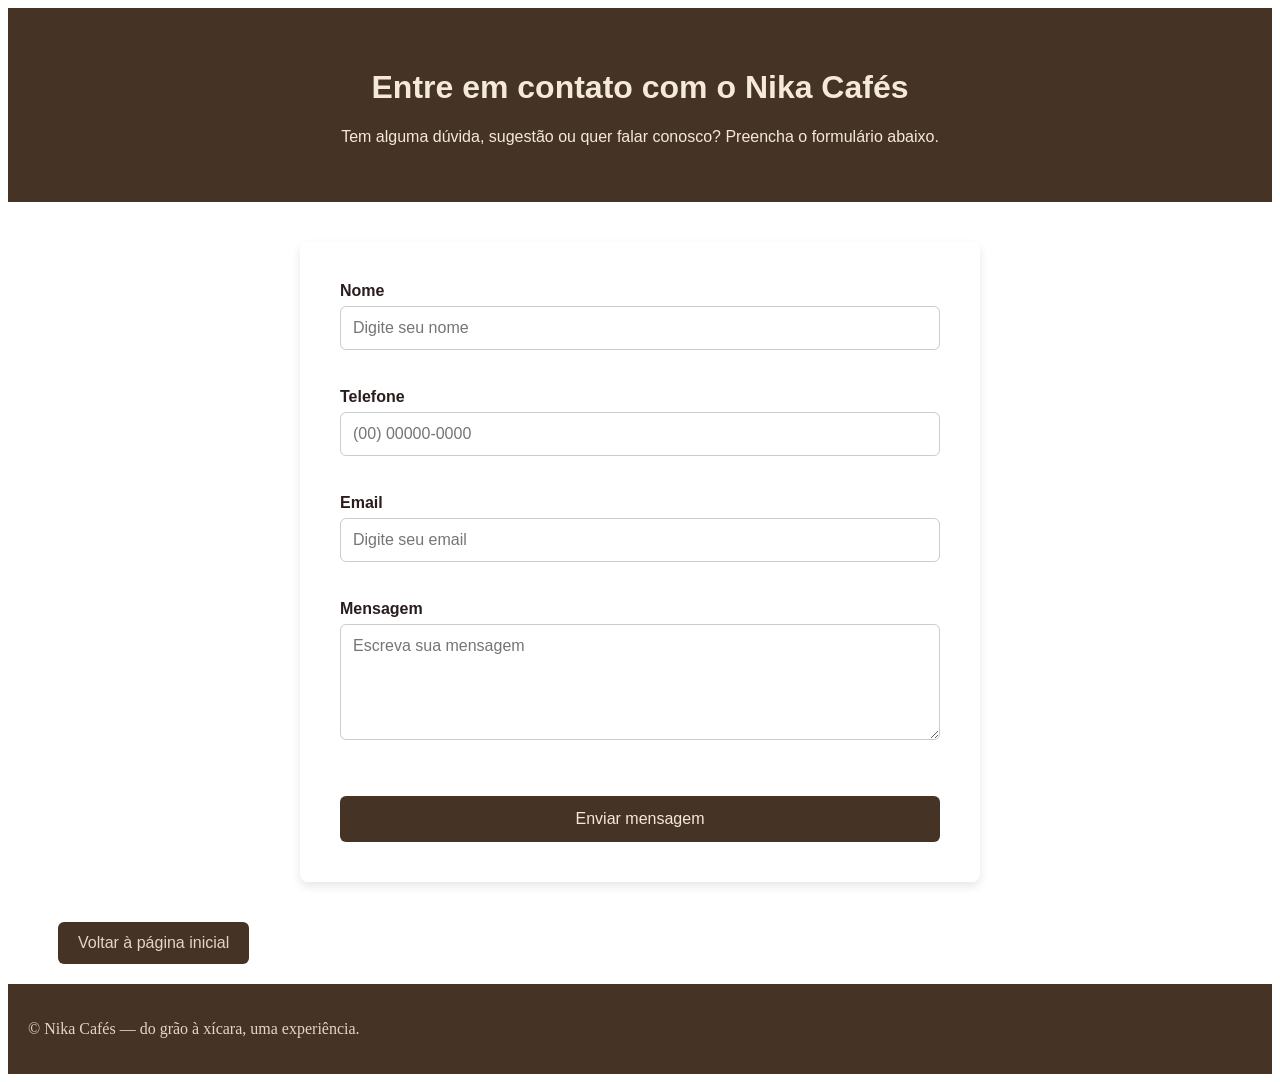
<file: contato.html>
<!DOCTYPE html>
<html lang="pt-br">

<head>
<meta charset="UTF-8">
<meta name="viewport" content="width=device-width, initial-scale=1.0">
<title>Contato | Nika Cafés</title>
<link rel="stylesheet" href="style.css">
</head>

<body class="contato">

<header class="header-contato">
<h1>Entre em contato com o Nika Cafés</h1>
<p>Tem alguma dúvida, sugestão ou quer falar conosco? Preencha o formulário abaixo.</p>
</header>

<main class="contato-container">

<form id="form-contato" class="form-contato">

<div class="campo">
<label for="nome">Nome</label>
<input type="text" id="nome" name="nome" placeholder="Digite seu nome" required>
</div>
<br>
<div class="campo">
<label for="telefone">Telefone</label>
<input type="tel" id="telefone" name="telefone" placeholder="(00) 00000-0000">
</div>
<br>
<div class="campo">
<label for="email">Email</label>
<input type="email" id="email" name="email" placeholder="Digite seu email" required>
</div>
<br>
<div class="campo">
<label for="mensagem">Mensagem</label>
<textarea id="mensagem" name="mensagem" rows="5" placeholder="Escreva sua mensagem"></textarea>
</div>
<br>
<br>
<button type="submit" class="botao-enviar">Enviar mensagem</button>

</form>

</main>

<section>
<a href="index.html" class="botao-voltar">Voltar à página inicial</a>
</section>

<footer>

<p>&copy; Nika Cafés — do grão à xícara, uma experiência.</p>

</footer>

 <button id="btn-topo">&#8593;</button>
     <script src="script.js"></script>

</body>
</html>
</file>
<file: style.css>
:root{
    --cor-primaria:rgba(69, 51, 37);
    --cor-clara:#F5E9DA;
    --cor-areia:#E6D5C3;
    --cor-destaque: #C58C5A;
    --cor-texto: #2B1D1D;
}

html{
    scroll-behavior: smooth;
}

.botao-voltar{
 display: inline-block;
  padding: 12px 20px;
  background-color: rgb(69, 51, 37);
  color: var(--cor-areia);
  text-decoration: none;
  border-radius: 6px;
  font-family: sans-serif;
  margin-bottom: 20px;
  margin-left: 50px;
}

.botao-voltar:hover{
  background-color: rgb(90, 70, 55);
}


/*Cabeçalho da página*/ 
 body.home{
    background-color: var(--cor-areia);
    margin:0;
    margin-left: 0px;
    margin-right: 0px;
 }

 .inicial{
    padding: 8px 0;
    background-color:var(--cor-primaria);
    color: var(--cor-clara);
    justify-content: center;
    font-family: sans-serif;
    font-style: normal;
    padding-top: 0;
    margin-top: 0;
 }

img.logo-nika{
    width: 280px;
    display: block;
    margin: 0 auto;
 }

 
 .titulo-pagina{
    background-color:var(--cor-primaria);
    color: var(--cor-clara);
    font-size: xx-large;
    font-weight:bold;
    padding: 0px;
    justify-content: center;
    text-align: center;
    gap: 0px;
    margin: 0px;
    margin-bottom: 0px;
 }

 ul{
    color: var(--cor-clara);
    background-color:var(--cor-primaria);
    font-size: medium;
    display: flex;
    justify-content: space-around;
    gap: 10px;
    list-style: none;
    white-space: nowrap;
    padding: 10px 20px;
    margin: 0px;
    flex-wrap: nowrap;
    overflow-x: auto;
    margin-top: 0px;
 }

 nav a{
    text-decoration: none;
    color:var(--cor-areia);
 }

  nav a:hover{
    text-decoration: none;
    color:#806447
 }



/*Corpo do site*/
.hero{
    background-color: var(--cor-primaria);
    color: var(--cor-areia);
    padding: 40px;
    line-height: 1.8;
    font-family: Verdana, Geneva, Tahoma, sans-serif;
    text-align: center;
}

.quem-somos,
.nosso-cafe,
.atendimento,
.acompanhamento-div{
    display: flex;
    gap: 40px;
    padding: 40px;
    justify-content: flex-start;
    align-items: center;
    text-align: left;
    font-family: sans-serif;
    max-width: 1100px;
    margin: 0 auto;
    color: var(--cor-texto);
}

.acompanhamento-div{
    background-color: #e6d5c36a;
    border-radius: 2%;
}

.texto-inicial,
.texto-acompanhamentos{
    flex: 1;
    text-align: justify;
    line-height: 1.6;
    font-size: 18px;
    font-family: sans-serif;
    margin-bottom: 1.2em;
}

.imagem-inicial img,
.imagem-acompanhamentos img{
    width: 100%;
    max-width: 350px;
    height: auto;
    border-radius: 8px;
}

.conteudo-inicial{
    max-width: 600px;
}


@media (max-width: 768px){

  .atendimento,
  .nosso-cafe,
  .quem-somos{
    flex-direction: column;
    align-items: flex-start;
  }


  .imagem-inicial img,
  .imagem-acompanhamentos img{
    width: 100%;
    max-width: 100%;
    margin-top: 20px;
  }

  .atendimento,
  .nosso-cafe,
  .quem-somos,
  .acompanhamento-div{
    flex-direction: column;
    align-items: flex-start;
  }
}

@media (min-width: 1200px){

  .imagem-inicial img,
  .imagem-acompanhamentos img{
    width: 360px;
  }


}

#btn-topo{
    position:fixed;
    bottom: 30px;
    right: 30px;
    width: 45px;
    height: 45px;
    border: none;
    border-radius: 50%;
    background-color: var(--cor-texto);
    color: var(--cor-areia);
    font-size: 20px;
    cursor: pointer;
    display: none;
}




body.preparar-cafe,
.acompanhamentos-corpo{
    background-image: linear-gradient(rgba(69,51,37,0.4), rgba(69,51,37,0.4)),url("quem-somos.jpg");
    background-size: cover;
    background-position: center;
    margin:0;
    margin-left: 0px;
    margin-right: 0px;
}

.header-preparar-cafe,
.header-acompanhamentos{
   background-color: var(--cor-primaria);
    color: var(--cor-areia);
    line-height: 1.8;
    font-family: Verdana, Geneva, Tahoma, sans-serif;
    text-align: center;  
    border-radius: 2%;
    margin: auto;
    padding: 50px;
}





.metodo{
    display: block;
    gap: 80px;
    padding: 40px;
    justify-content: flex-start;
    text-align: left;
    font-family: sans-serif;
    max-width: 1100px;
    margin: 0 auto;
    color: var(--cor-texto);
    background-color: #e6d5c36a;
    margin-top: 20px;
    text-align: justify;
    line-height: 1.6;
    font-size: 18px;
    font-family: sans-serif;
    max-width: 600px;
    margin-bottom: 60px;
}

.acompanhamento{
    background-color: #e6d5c36a;
    color: var(--cor-texto);
    line-height: 1.8;
    font-family: Verdana, Geneva, Tahoma, sans-serif;
    text-align: center;
    border-radius: 8px;
    padding: 50px;
    max-width: 1100px;
    margin: 40px auto;
}


footer{
    display: block;
    padding: 20px;
    background-color: var(--cor-primaria);
    color: var(--cor-areia);
    margin: 0%;
}





body.pagina-contato{
    background-color: var(--cor-areia);
    margin:0;
}


.header-contato{
    background-color: var(--cor-primaria);
    color: var(--cor-clara);
    text-align:center;
    padding:40px 20px;
    font-family:sans-serif;
}


.contato-container{
    max-width:600px;
    margin:40px auto;
    padding:40px;
    background-color:#ffffffcc;
    border-radius:8px;
    box-shadow:0 4px 10px rgba(0,0,0,0.1);
    font-family:sans-serif;
}


.campo{
    display:flex;
    flex-direction:column;
    margin-bottom:20px;
}

.campo label{
    margin-bottom:6px;
    font-weight:600;
    color:var(--cor-texto);
}

.campo input,
.campo textarea{
    padding:12px;
    border:1px solid #ccc;
    border-radius:6px;
    font-size:16px;
    font-family:sans-serif;
}


.campo input:focus,
.campo textarea:focus{
    outline:none;
    border-color:var(--cor-destaque);
    box-shadow:0 0 3px rgba(197,140,90,0.5);
}


.botao-enviar{
    background-color:var(--cor-primaria);
    color:var(--cor-clara);
    border:none;
    padding:14px;
    border-radius:6px;
    font-size:16px;
    cursor:pointer;
    width:100%;
}

.botao-enviar:hover{
    background-color:#5a4637;
}


@media (max-width:768px){

.contato-container{
    margin:20px;
    padding:25px;
}

}
</file>
